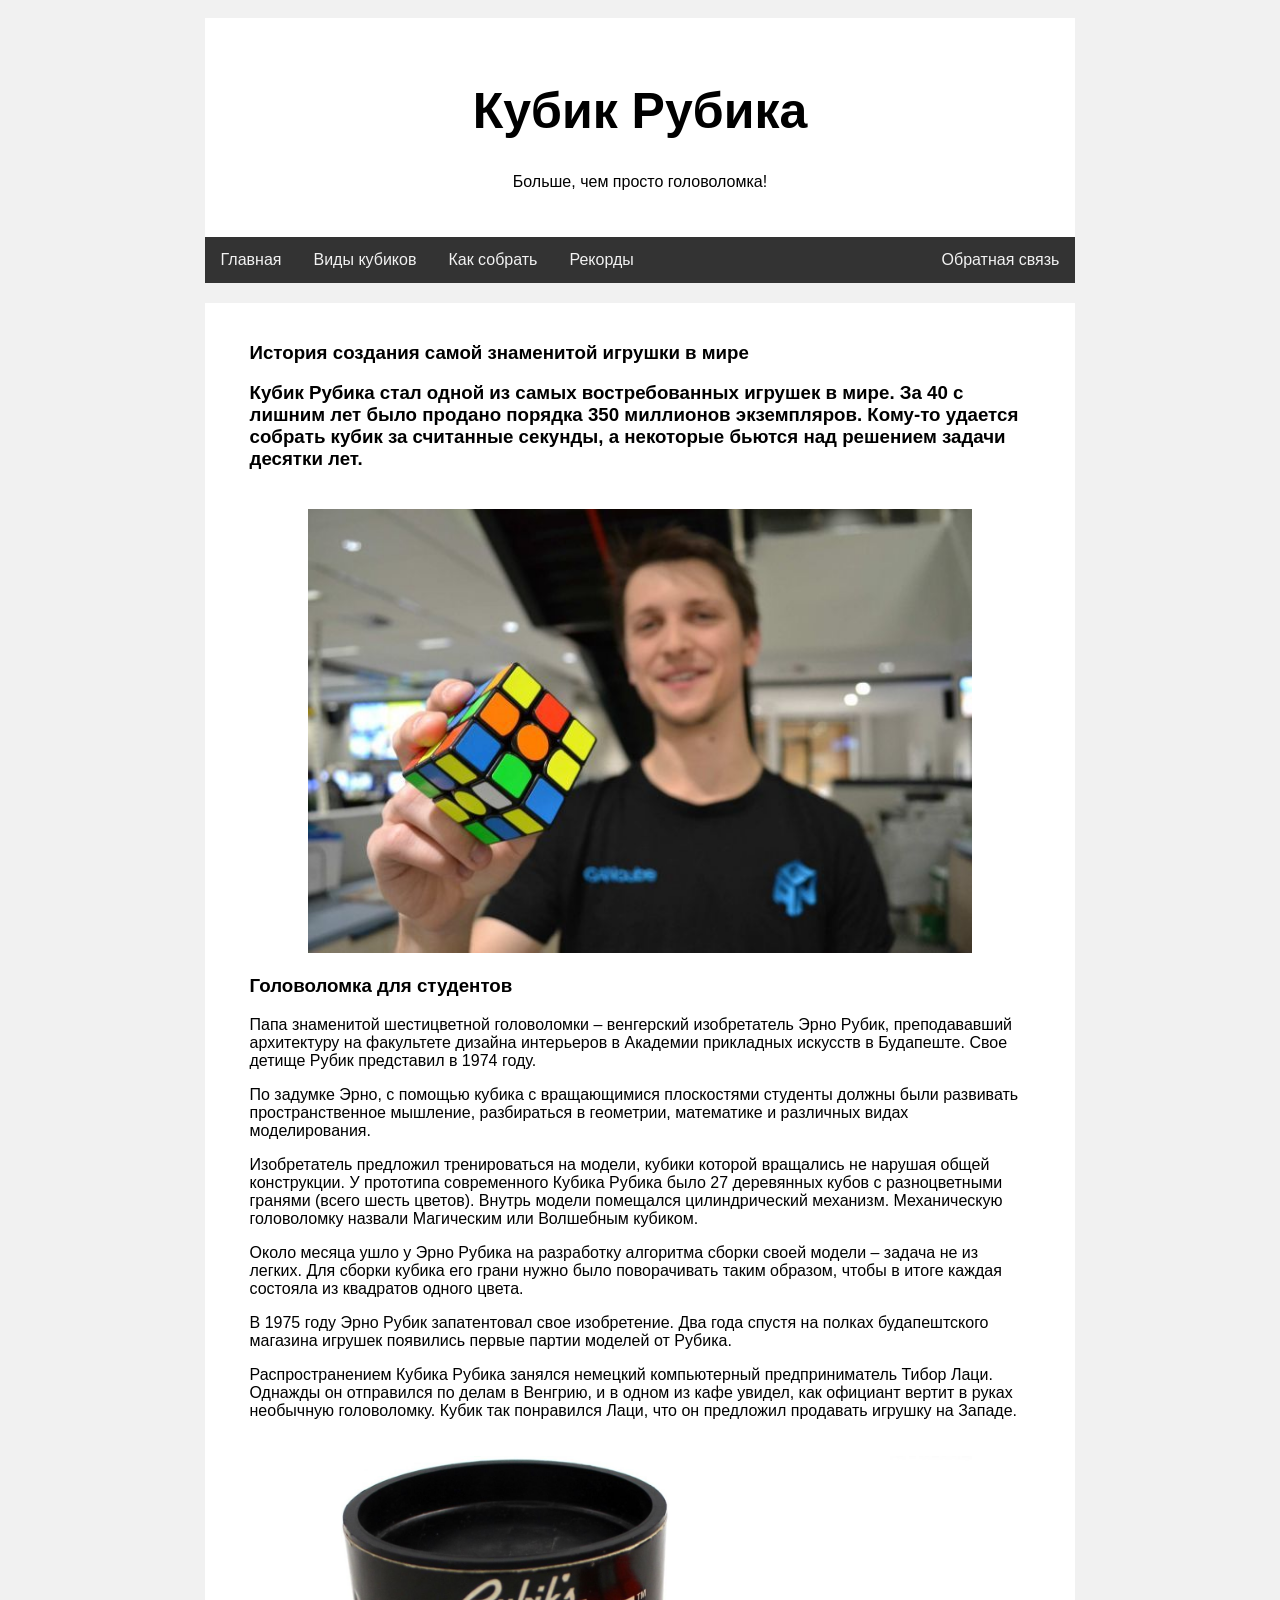
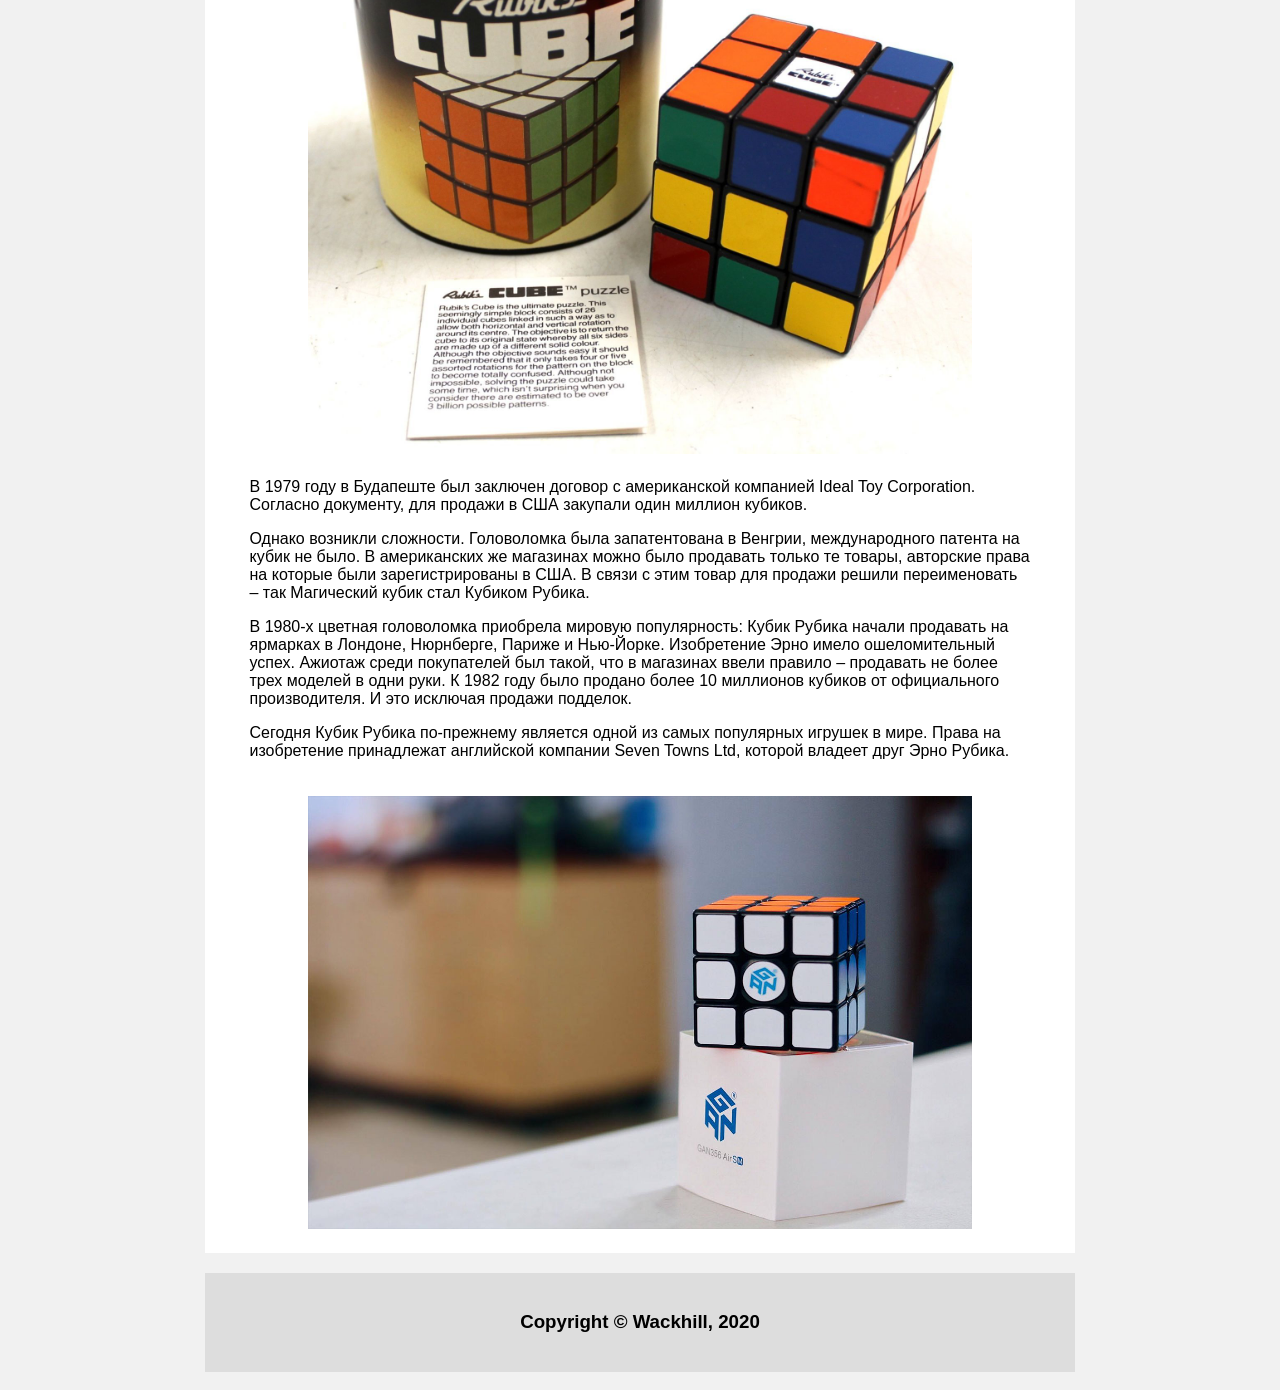
<file: index.htm>
<!DOCTYPE html>
<html>
<head>
  <title>Главная</title>
  <meta name="viewport" content="width=device-width, initial-scale=1.0">
  <meta name="description" content="Rubik's cube history"> 
  <meta name="keywords" content="Erne, Rubik, Rubik's, cube"> 
  <meta charset="UTF-8">
  <link rel="stylesheet" href="css/index.css">
</head>

<body>
<header>
  <h1>Кубик Рубика</h1>
  <p>Больше, чем просто головоломка!</p>
</header>

<nav>
  <a href="index.htm">Главная</a>
  <a href="cubes.htm">Виды кубиков</a>
  <a href="solution.htm">Как собрать</a>
  <a href="records.htm">Рекорды</a>
  <a href="feedback.htm" class="right-link">Обратная связь</a>
</nav>

<section>
  <article>
    <h1>История создания самой знаменитой игрушки в мире</h1>
    <h3><b>Кубик Рубика стал одной из самых востребованных игрушек в мире. За 40 с лишним лет было продано порядка 350 миллионов экземпляров. Кому-то удается собрать кубик за считанные секунды, а некоторые бьются над решением задачи десятки лет.</b></h3>
    <div class="img-container">
      <img src="images/felix.jpg" alt="">
    </div>
    <h3><b>Головоломка для студентов</b></h3>
    <p>Папа знаменитой шестицветной головоломки – венгерский изобретатель Эрно Рубик, преподававший архитектуру на факультете дизайна интерьеров в Академии прикладных искусств в Будапеште. Свое детище Рубик представил в 1974 году.</p>
    <p>По задумке Эрно, с помощью кубика с вращающимися плоскостями студенты должны были развивать пространственное мышление, разбираться в геометрии, математике и различных видах моделирования.</p>
    <p>Изобретатель предложил тренироваться на модели, кубики которой вращались не нарушая общей конструкции. У прототипа современного Кубика Рубика было 27 деревянных кубов с разноцветными гранями (всего шесть цветов). Внутрь модели помещался цилиндрический механизм. Механическую головоломку назвали Магическим или Волшебным кубиком.</p>
    <p>Около месяца ушло у Эрно Рубика на разработку алгоритма сборки своей модели – задача не из легких. Для сборки кубика его грани нужно было поворачивать таким образом, чтобы в итоге каждая состояла из квадратов одного цвета.</p>
    <p>В 1975 году Эрно Рубик запатентовал свое изобретение. Два года спустя на полках будапештского магазина игрушек появились первые партии моделей от Рубика.</p>
    <p>Распространением Кубика Рубика занялся немецкий компьютерный предприниматель Тибор Лаци. Однажды он отправился по делам в Венгрию, и в одном из кафе увидел, как официант вертит в руках необычную головоломку. Кубик так понравился Лаци, что он предложил продавать игрушку на Западе.</p>
    <div class="img-container">
      <img src="images/old_cube.jpg" alt="">
    </div>
    <p class="after-img-p">В 1979 году в Будапеште был заключен договор с американской компанией Ideal Toy Corporation. Согласно документу, для продажи в США закупали один миллион кубиков.</p>
    <p>Однако возникли сложности. Головоломка была запатентована в Венгрии, международного патента на кубик не было. В американских же магазинах можно было продавать только те товары, авторские права на которые были зарегистрированы в США. В связи с этим товар для продажи решили переименовать – так Магический кубик стал Кубиком Рубика.</p>
    <p>В 1980-х цветная головоломка приобрела мировую популярность: Кубик Рубика начали продавать на ярмарках в Лондоне, Нюрнберге, Париже и Нью-Йорке. Изобретение Эрно имело ошеломительный успех. Ажиотаж среди покупателей был такой, что в магазинах ввели правило – продавать не более трех моделей в одни руки. К 1982 году было продано более 10 миллионов кубиков от официального производителя. И это исключая продажи подделок.</p>
    <p>Сегодня Кубик Рубика по-прежнему является одной из самых популярных игрушек в мире. Права на изобретение принадлежат английской компании Seven Towns Ltd, которой владеет друг Эрно Рубика.</p>
    <div class="img-container">
      <img src="images/gan_cube.jpg" alt="">
    </div>
  </article>
</section>

<footer>
  <h3>Copyright © Wackhill, 2020</h3>
</footer>
</body>
</html>
</file>
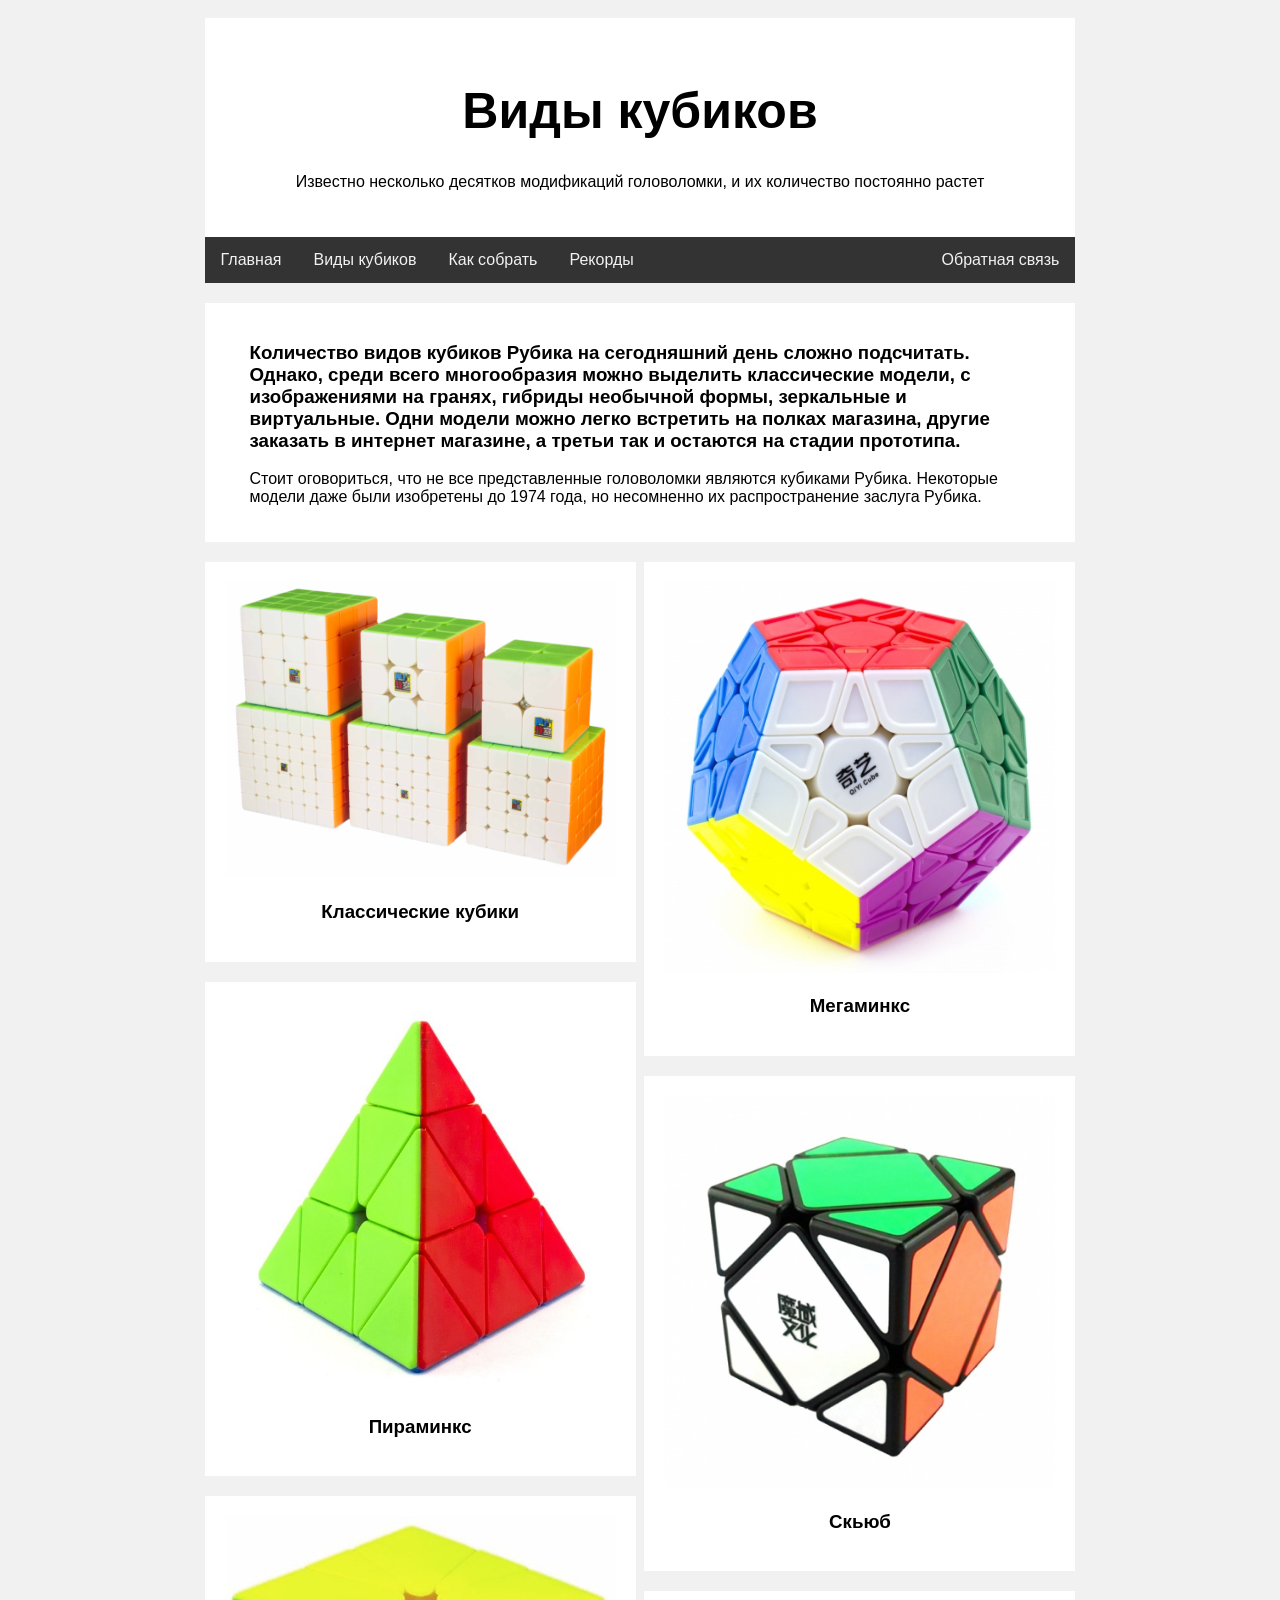
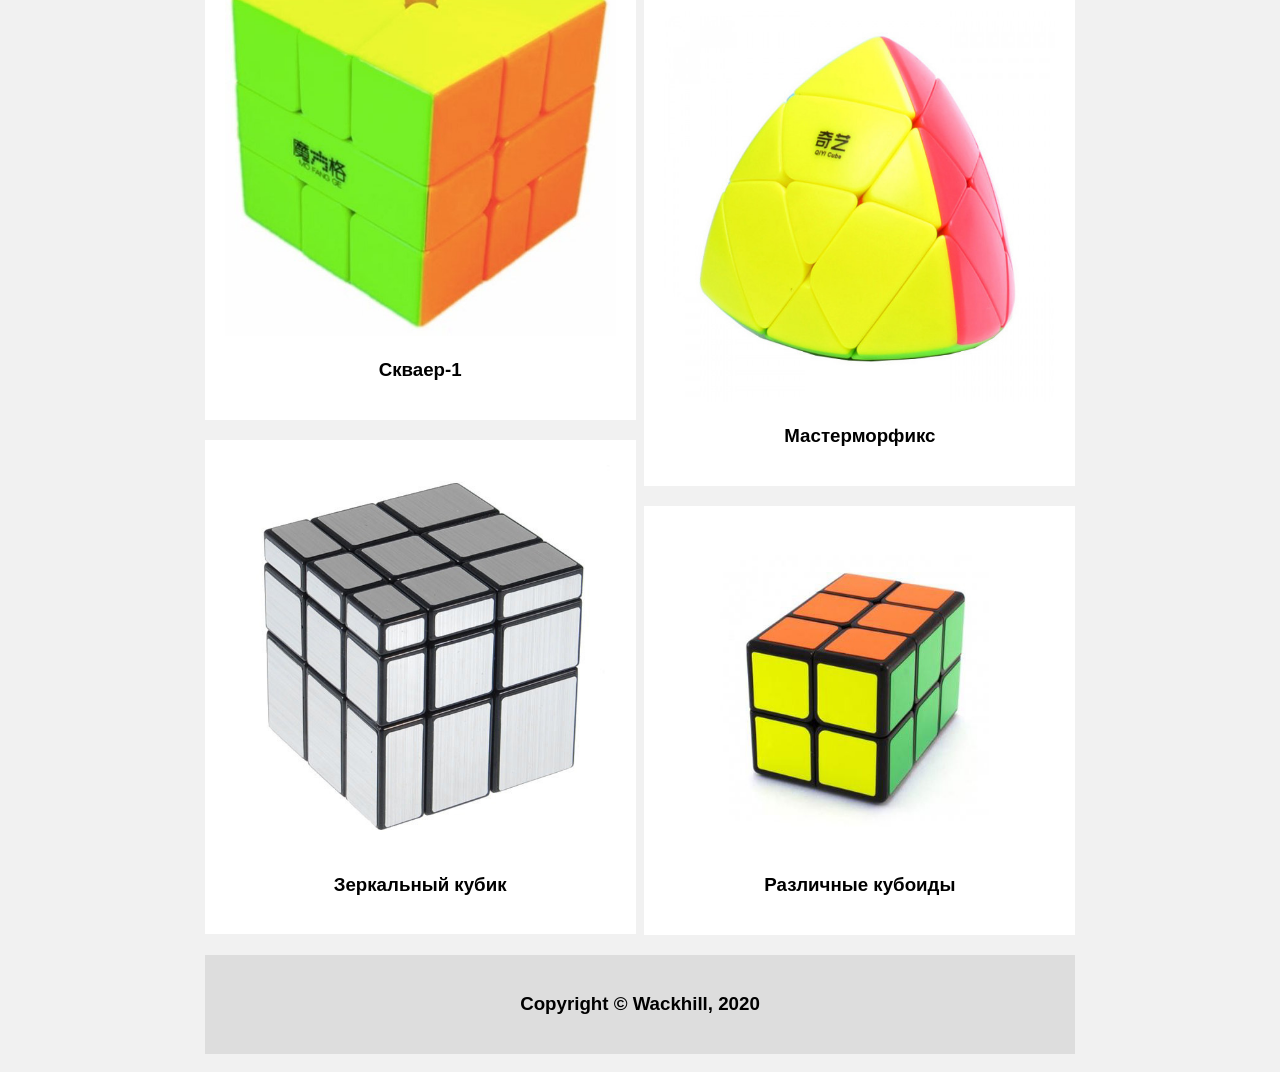
<file: cubes.htm>
<!DOCTYPE html>
<html>
<head>
  <title>Виды кубиков</title>
  <meta name="viewport" content="width=device-width, initial-scale=1.0">
  <meta name="description" content="Types of puzzles"> 
  <meta name="keywords" content="Rubik's, cube, puzzles, megaminks, skewb, pyrominx">
  <meta charset="UTF-8">
  <link rel="stylesheet" href="css/cubes.css">
</head>

<body>
  <header>
    <h1>Виды кубиков</h1>
    <p>Известно несколько десятков модификаций головоломки, и их количество постоянно растет</p>
  </header>

  <nav>
    <a href="index.htm">Главная</a>
    <a href="cubes.htm">Виды кубиков</a>
    <a href="solution.htm">Как собрать</a>
    <a href="records.htm">Рекорды</a>
    <a href="feedback.htm" class="right-link">Обратная связь</a>
  </nav>

  <section>
    <div class="miniheader">
      <h3>Количество видов кубиков Рубика на сегодняшний день сложно подсчитать. Однако, среди всего многообразия можно выделить классические модели, с изображениями на гранях, гибриды необычной формы, зеркальные и виртуальные. Одни модели можно легко встретить на полках магазина, другие заказать в интернет магазине, а третьи так и остаются на стадии прототипа.</h3>
      <p>Стоит оговориться, что не все представленные головоломки являются кубиками Рубика. Некоторые модели даже были изобретены до 1974 года, но несомненно их распространение заслуга Рубика.</p>
    </div>
    <div class="two-column-container">
      <div class="left-box">
        <img src="images/cubes_set.jpg" class="card-img">
        <h3 class="card-text">Классические кубики</h3>
      </div>
      <div class="right-box">
        <img src="images/megaminks.jpg" class="card-img">
        <h3 class="card-text">Мегаминкс</h3>
      </div>
      <div class="left-box">
        <img src="images/pyrominx.jpg" class="card-img">
        <h3 class="card-text">Пираминкс</h3>
      </div>
      <div class="right-box">
        <img src="images/skewb.jpg" class="card-img">
        <h3 class="card-text">Скьюб</h3>
      </div>
      <div class="left-box">
        <img src="images/square1.jpg" class="card-img">
        <h3 class="card-text">Скваер-1</h3>
      </div>
      <div class="right-box">
        <img src="images/mastermorphix.jpg" class="card-img">
        <h3 class="card-text">Мастерморфикс</h3>
      </div>
      <div class="left-box">
        <img src="images/mirror.jpg" class="card-img">
        <h3 class="card-text">Зеркальный кубик</h3>
      </div>
      <div class="right-box">
        <img src="images/cuboid.jpg" class="card-img">
        <h3 class="card-text">Различные кубоиды</h3>
      </div>
    </div>
  </section>

  <footer>
    <h3>Copyright © Wackhill, 2020</h3>
  </footer>
</body>
</html>
</file>
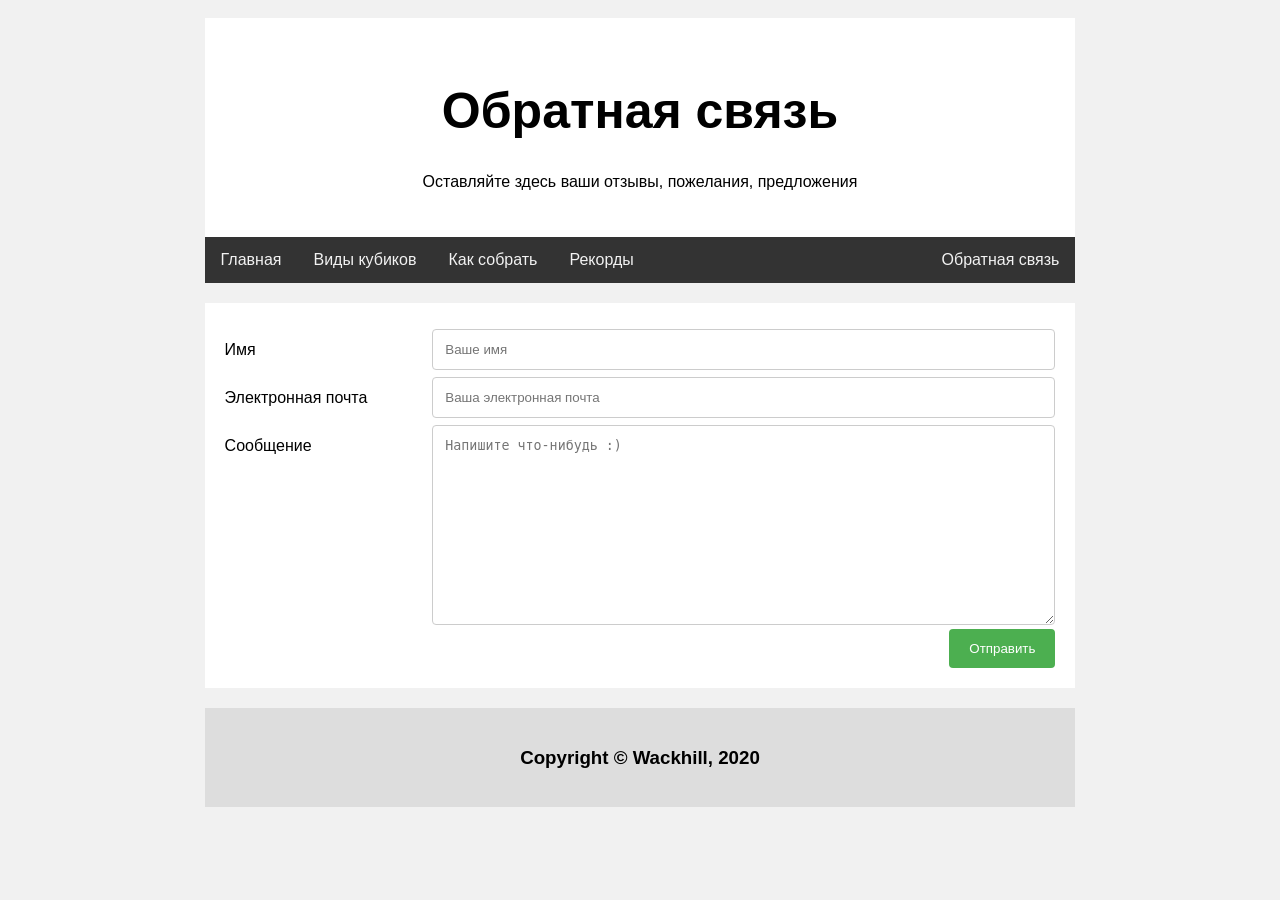
<file: feedback.htm>
<!DOCTYPE html>
<html>
<head>
  <title>Обратная связь</title>
  <meta name="viewport" content="width=device-width, initial-scale=1.0">
  <meta name="description" content="Feedback"> 
  <meta name="keywords" content="feedback">
  <meta charset="UTF-8">
  <link rel="stylesheet" href="css/feedback.css">
</head>

<body>
  <header>
    <h1>Обратная связь</h1>
    <p>Оставляйте здесь ваши отзывы, пожелания, предложения</p>
  </header>

  <nav>
    <a href="index.htm">Главная</a>
    <a href="cubes.htm">Виды кубиков</a>
    <a href="solution.htm">Как собрать</a>
    <a href="records.htm">Рекорды</a>
    <a href="feedback.htm" class="right-link">Обратная связь</a>
  </nav>

  <section>
    <article>
      <form>
        <div class="row">
          <div class="col-25">
            <label for="fname">Имя</label>
          </div>
          <div class="col-75">
            <input type="text" id="fname" name="firstname" placeholder="Ваше имя">
          </div>
        </div>
        <div class="row">
          <div class="col-25">
            <label for="email">Электронная почта</label>
          </div>
          <div class="col-75">
            <input type="text" id="email" name="email" placeholder="Ваша электронная почта">
          </div>
        </div>
        <div class="row">
          <div class="col-25">
            <label for="message">Сообщение</label>
          </div>
          <div class="col-75">
            <textarea id="message" name="message" placeholder="Напишите что-нибудь :)" class="message-field-style"></textarea>
          </div>
        </div>
        <div class="row">
          <input type="submit" value="Отправить">
        </div>
        </form>
    </article>
  </section>

  <footer>
    <h3>Copyright © Wackhill, 2020</h3>
  </footer>
</body>
</html>
</file>
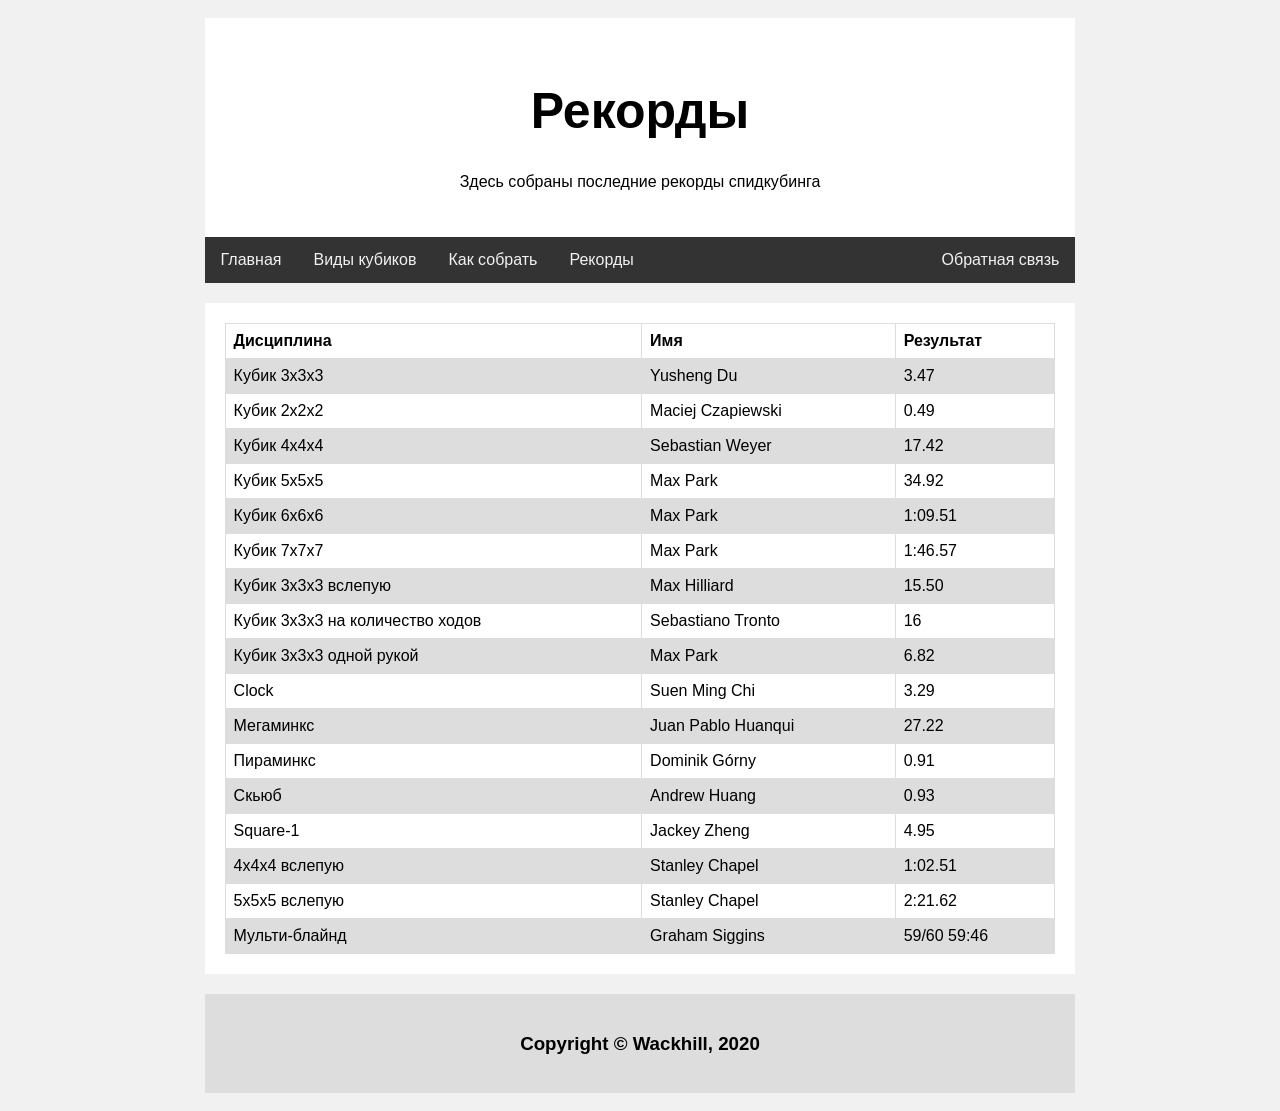
<file: records.htm>
<!DOCTYPE html>
<html>
<head>
  <title>Рекорды</title>
  <meta name="viewport" content="width=device-width, initial-scale=1.0">
  <meta name="description" content="Rubik's cube records"> 
  <meta name="keywords" content="Rubik's, cube, records, Yusheng, Park, Graham">
  <meta charset="UTF-8">
  <link rel="stylesheet" href="css/records.css">
</head>

<body>
  <header>
    <h1>Рекорды</h1>
    <p>Здесь собраны последние рекорды спидкубинга</p>
  </header>

  <nav>
    <a href="index.htm">Главная</a>
    <a href="cubes.htm">Виды кубиков</a>
    <a href="solution.htm">Как собрать</a>
    <a href="records.htm">Рекорды</a>
    <a href="feedback.htm" class="right-link">Обратная связь</a>
  </nav>

  <section>
    <article>
      <div class="table-box-style">
      <table>
        <tr>
          <th>Дисциплина</th>
          <th>Имя</th>
          <th>Результат</th>
        </tr>
        <tr>
          <td>Кубик 3x3x3</td>
          <td>Yusheng Du</td>
          <td>3.47</td>
        </tr>
        <tr>
          <td>Кубик 2x2x2</td>
          <td>Maciej Czapiewski</td>
          <td>0.49</td>
        </tr>
        <tr>
          <td>Кубик 4x4x4</td>
          <td>Sebastian Weyer</td>
          <td>17.42</td>
        </tr>
        <tr>
          <td>Кубик 5x5x5</td>
          <td>Max Park</td>
          <td>34.92</td>
        </tr>
        <tr>
          <td>Кубик 6x6x6</td>
          <td>Max Park</td>
          <td>1:09.51</td>
        </tr>
        <tr>
          <td>Кубик 7x7x7</td>
          <td>Max Park</td>
          <td>1:46.57</td>
        </tr>
        <tr>
          <td>Кубик 3x3x3 вслепую</td>
          <td>Max Hilliard</td>
          <td>15.50</td>
        </tr>
        <tr>
          <td>Кубик 3x3x3 на количество ходов</td>
          <td>Sebastiano Tronto</td>
          <td>16</td>
        </tr>
        <tr>
          <td>Кубик 3x3x3 одной рукой</td>
          <td>Max Park</td>
          <td>6.82</td>
        </tr>
        <tr>
          <td>Clock</td>
          <td>Suen Ming Chi</td>
          <td>3.29</td>
        </tr>
        <tr>
          <td>Мегаминкс</td>
          <td>Juan Pablo Huanqui</td>
          <td>27.22</td>
        </tr>
        <tr>
          <td>Пираминкс</td>
          <td>Dominik Górny</td>
          <td>0.91</td>
        </tr>
        <tr>
          <td>Скьюб</td>
          <td>Andrew Huang</td>
          <td>0.93</td>
        </tr>
        <tr>
          <td>Square-1</td>
          <td>Jackey Zheng</td>
          <td>4.95</td>
        </tr>
        <tr>
          <td>4x4x4 вслепую</td>
          <td>Stanley Chapel</td>
          <td>1:02.51</td>
        </tr>
        <tr>
          <td>5x5x5 вслепую</td>
          <td>Stanley Chapel</td>
          <td>2:21.62</td>
        </tr>
        <tr>
          <td>Мульти-блайнд</td>
          <td>Graham Siggins</td>
          <td>59/60 59:46</td>
        </tr>
      </table>
    </div>
    </article>
  </section>

  <footer>
    <h3>Copyright © Wackhill, 2020</h3>
  </footer>
</body>
</html>
</file>
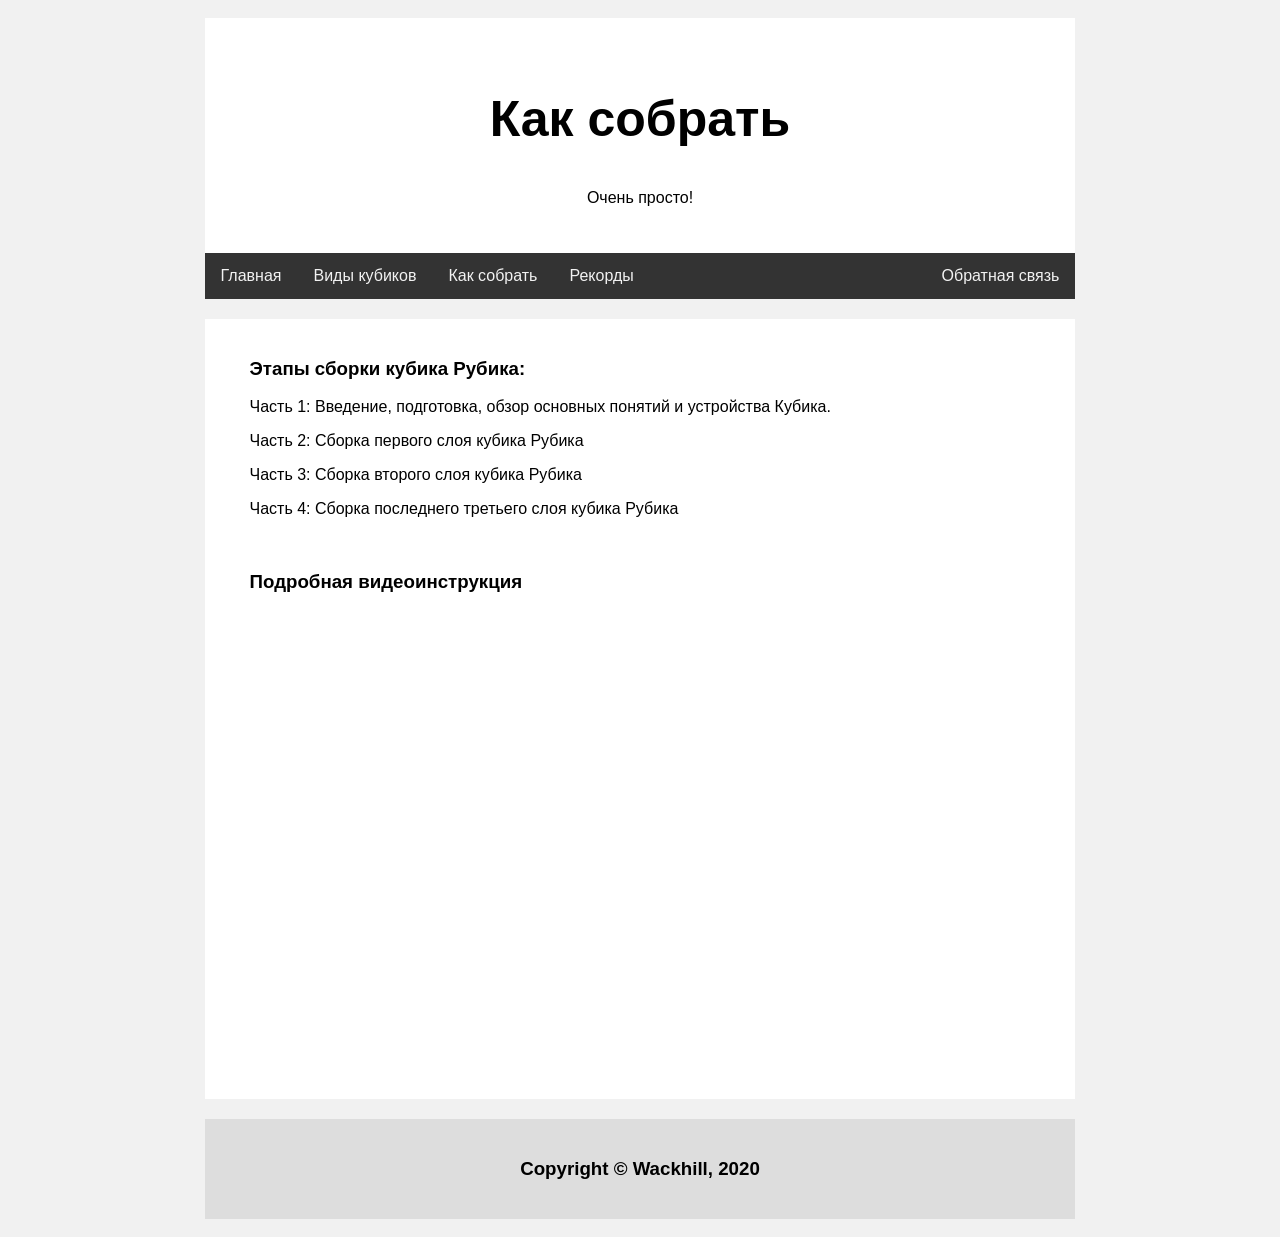
<file: solution.htm>
<!DOCTYPE html>
<html>
<head>
  <title>Как собрать</title>
  <meta name="viewport" content="width=device-width, initial-scale=1.0">
  <meta name="description" content="Rubik's cube solution"> 
  <meta name="keywords" content="Rubik's, cube, solve">
  <meta charset="UTF-8">
  <link rel="stylesheet" href="css/solution.css">
</head>

<body>
  <section>
    <header>
      <h1>Как собрать</h1>
      <p>Очень просто!</p>
    </header>

    <nav>
      <a href="index.htm">Главная</a>
      <a href="cubes.htm">Виды кубиков</a>
      <a href="solution.htm">Как собрать</a>
      <a href="records.htm">Рекорды</a>
      <a href="feedback.htm" class="right-link">Обратная связь</a>
    </nav>
  
    <article>
      <h3>Этапы сборки кубика Рубика:</h3>
      <p>Часть 1: Введение, подготовка, обзор основных понятий и устройства Кубика.</p>
      <p>Часть 2: Сборка первого слоя кубика Рубика</p>
      <p>Часть 3: Сборка второго слоя кубика Рубика</p>
      <p>Часть 4: Сборка последнего третьего слоя кубика Рубика</p>
      <br>
      <h3>Подробная видеоинструкция</h3>
      <div class="video-container">
        <iframe src="https://www.youtube.com/embed/SLK3PaeG25Y" frameborder="0" allow="accelerometer; autoplay; encrypted-media; gyroscope; picture-in-picture" allowfullscreen></iframe>
      </div>
    </srticle>
  </section>

  <footer>
    <h3>Copyright © Wackhill, 2020</h3>
  </footer>
</body>
</html>
</file>
<file: css/index.css>
* {
    box-sizing: border-box;
  }
  
  body {
    font-family: Arial;
    padding: 10px;
    background: #f1f1f1;
  }
  
  body header {
    padding: 30px;
    text-align: center;
    background: white;
    margin-left: 15%;
    margin-right: 15%;
  }
  
  body header h1 {
    font-size: 50px;
  }
  
  body nav {
    overflow: hidden;
    background-color: #333;
    margin-left: 15%;
    margin-right: 15%;
  }
  
  body nav a {
    float: left;
    display: block;
    color: #f2f2f2;
    text-align: center;
    padding: 14px 16px;
    text-decoration: none;
  }

  .right-link {
    float:right
  }
  
  body nav a:hover {
    background-color: #ddd;
    color: black;
  }

  body article {
    background-color: white;
    padding: 20px;
    margin-top: 20px;
    margin-left: 15%;
    margin-right: 15%;
  }
  
  body article p, h1, h3 {
    margin-left: 3%;
    margin-right: 3%;
  }
  
  body footer {
    padding: 20px;
    text-align: center;
    background: #ddd;
    margin-top: 20px;
    margin-left: 15%;
    margin-right: 15%;
  }
  
  .img-container {
    text-align: center;
    display: block;
  }

  .img-container img {
    width: 80%;
    margin-top: 20px;
  }
  
.after-img-p {
  margin-top: 20px;
}

  @media screen and (max-width: 940px) {
    body nav a {
      float: none;
      width: 100%;
    }
    body nav, body article, body footer, body header {
      margin-left: 10%;
      margin-right: 10%;
    }
  }
  
  @media screen and (max-width: 600px) {
    body nav a {
      float: none;
      width: 100%;
    }
    body nav, body article, body footer, body header {
      margin-left: 5%;
      margin-right: 5%;
    }
  }
</file>
<file: css/cubes.css>
* {
    box-sizing: border-box;
  }
  
  body {
    font-family: Arial;
    padding: 10px;
    background: #f1f1f1;
  }
  
  body header {
    padding: 30px;
    text-align: center;
    background: white;
    margin-left: 15%;
    margin-right: 15%;
  }
  
  body header h1 {
    font-size: 50px;
  }
  
  body nav {
    overflow: hidden;
    background-color: #333;
    margin-left: 15%;
    margin-right: 15%;
  }
  
  body nav a {
    float: left;
    display: block;
    color: #f2f2f2;
    text-align: center;
    padding: 14px 16px;
    text-decoration: none;
  }

  .right-link {
    float:right
  }
  
  body nav a:hover {
    background-color: #ddd;
    color: black;
  }

  body article {
    background-color: white;
    padding: 20px;
    margin-top: 20px;
    margin-left: 15%;
    margin-right: 15%;
  }
  
  body article p, h1, h3 {
    margin-left: 3%;
    margin-right: 3%;
  }
  
  body footer {
    padding: 20px;
    text-align: center;
    background: #ddd;
    margin-top: 20px;
    margin-left: 15%;
    margin-right: 15%;
  }
  
  .img-container {
    text-align: center;
    display: block;
  }
  
  .miniheader {
    background-color: white;
    padding: 20px;
    margin-top: 20px;
    margin-left: 15%;
    margin-right: 15%;
  }
  
  .left-box {
    background-color: white;
    padding: 20px;
    margin-top: 20px;
    width: 49.5%;
    float: left;
  }
  
  .right-box {
    background-color: white;
    padding: 20px;
    margin-top: 20px;
    width: 49.5%;
    float: right;
  }
  
  .miniheader p, h1, h3 {
    margin-left: 3%;
    margin-right: 3%;
  }
  
  body section:after {
    content: "";
    display: table;
    clear: both;
  }
  
  .two-column-container {
      margin-left: 15%; 
      margin-right: 15%;
  }

  .card-img {
    width: 100%;
  }

  .card-text {
    text-align: center;
  }

  .right-link {
    float:right
  }
  
  @media screen and (max-width: 940px) {
    body nav a {
      float: none;
      width: 100%;
    }
    body nav, .miniheader, body footer, body header, .two-column-container {
      margin-left: 10%;
      margin-right: 10%;
    }
    .left-box, .right-box {
        width: 100%;
    }
  }
  
  @media screen and (max-width: 600px) {
    body nav a {
      float: none;
      width: 100%;
    }
    body nav, .miniheader, body footer, body header, .two-column-container {
      margin-left: 5%;
      margin-right: 5%;
    }
  }
</file>
<file: css/feedback.css>
* {
  box-sizing: border-box;
}

body {
  font-family: Arial;
  padding: 10px;
  background: #f1f1f1;
}

body header {
  padding: 30px;
  text-align: center;
  background: white;
  margin-left: 15%;
  margin-right: 15%;
}

body header h1 {
  font-size: 50px;
}

body footer {
  padding: 20px;
  text-align: center;
  background: #ddd;
  margin-top: 20px;
  margin-left: 15%;
  margin-right: 15%;
}

body nav {
  overflow: hidden;
  background-color: #333;
  margin-left: 15%;
  margin-right: 15%;
}

body nav a {
  float: left;
  display: block;
  color: #f2f2f2;
  text-align: center;
  padding: 14px 16px;
  text-decoration: none;
}

.right-link {
  float:right
}

body nav a:hover {
  background-color: #ddd;
  color: black;
}

body article {
  background-color: white;
  padding: 20px;
  margin-top: 20px;
  margin-left: 15%;
  margin-right: 15%;
}

body article p, h1, h3 {
  margin-left: 3%;
  margin-right: 3%;
}

.row:after {
  content: "";
  display: table;
  clear: both;
}

input[type=text], select, textarea {
  width: 100%;
  padding: 12px;
  border: 1px solid #ccc;
  border-radius: 4px;
  resize: vertical;
}

label {
  padding: 12px 12px 12px 0;
  display: inline-block;
}

input[type=submit] {
  background-color: #4CAF50;
  color: white;
  padding: 12px 20px;
  border: none;
  border-radius: 4px;
  cursor: pointer;
  float: right;
}

input[type=submit]:hover {
  background-color: #45a049;
}

.col-25 {
  float: left;
  width: 25%;
  margin-top: 6px;
}

.col-75 {
  float: left;
  width: 75%;
  margin-top: 6px;
}

.right-link {
  float:right
}

.message-field-style {
  height:200px
}

@media screen and (max-width: 940px) {
  body nav a {
    float: none;
    width: 100%;
  }
  body nav, body article, body footer, body header {
    margin-left: 10%;
    margin-right: 10%;
  }
}

@media screen and (max-width: 600px) {
  body nav a {
    float: none;
    width: 100%;
  }
  body nav, body article, body footer, body header {
    margin-left: 5%;
    margin-right: 5%;
  }
  .col-25, .col-75, input[type=submit] {
    width: 100%;
    margin-top: 0;
  }
}
</file>
<file: css/records.css>
* {
    box-sizing: border-box;
  }
  
  body {
    font-family: Arial;
    padding: 10px;
    background: #f1f1f1;
  }
  
  body header {
    padding: 30px;
    text-align: center;
    background: white;
    margin-left: 15%;
    margin-right: 15%;
  }
  
  body header h1 {
    font-size: 50px;
  }
  
  body nav {
    overflow: hidden;
    background-color: #333;
    margin-left: 15%;
    margin-right: 15%;
  }
  
  body nav a {
    float: left;
    display: block;
    color: #f2f2f2;
    text-align: center;
    padding: 14px 16px;
    text-decoration: none;
  }

  .right-link {
    float:right
  }
  
  body nav a:hover {
    background-color: #ddd;
    color: black;
  }

  body article {
    background-color: white;
    padding: 20px;
    margin-top: 20px;
    margin-left: 15%;
    margin-right: 15%;
  }
  
  body article p, h1, h3 {
    margin-left: 3%;
    margin-right: 3%;
  }
  
  body footer {
    padding: 20px;
    text-align: center;
    background: #ddd;
    margin-top: 20px;
    margin-left: 15%;
    margin-right: 15%;
  }

  table {
    font-family: arial, sans-serif;
    border-collapse: collapse;
    width: 100%;
  }
  
  td, th {
    border: 1px solid #dddddd;
    text-align: left;
    padding-left: 8px;
    padding-right: 8px;
    padding-top: 8px;
    padding-bottom: 8px;
  }
  
  tr:nth-child(even) {
    background-color: #dddddd;
  }

  .right-link {
    float:right
  }

  .table-box-style {
    margin-left: 0%; margin-right: 0%;
  }
  
  @media screen and (max-width: 940px) {
    body nav a {
      float: none;
      width: 100%;
    }
    body nav, body article, body footer, body header {
      margin-left: 10%;
      margin-right: 10%;
    }
  }
  
  @media screen and (max-width: 600px) {
    body {
      padding: 0px;
    }
    body nav a {
      float: none;
      width: 100%;
    }
    body nav, body article, body footer, body header {
      margin-left: 1%;
      margin-right: 1%;
    }
    td, th {
      padding-left: 1px;
      padding-right: 1px;
    }
  }
</file>
<file: css/solution.css>
* {
    box-sizing: border-box;
  }
  
  body {
    font-family: Arial;
    padding: 10px;
    background: #f1f1f1;
  }
  
  body header {
    padding: 30px;
    text-align: center;
    background: white;
    margin-left: 15%;
    margin-right: 15%;
  }
  
  body header h1 {
    font-size: 50px;
  }
  
  body nav {
    overflow: hidden;
    background-color: #333;
    margin-left: 15%;
    margin-right: 15%;
  }
  
  body nav a {
    float: left;
    display: block;
    color: #f2f2f2;
    text-align: center;
    padding: 14px 16px;
    text-decoration: none;
  }

  .right-link {
    float:right
  }
  
  body nav a:hover {
    background-color: #ddd;
    color: black;
  }

  body article {
    background-color: white;
    padding: 20px;
    margin-top: 20px;
    margin-left: 15%;
    margin-right: 15%;
  }
  
  body article p, h1, h3 {
    margin-left: 3%;
    margin-right: 3%;
  }
  
  body footer {
    padding: 20px;
    text-align: center;
    background: #ddd;
    margin-top: 20px;
    margin-left: 15%;
    margin-right: 15%;
  }
  
  .img-container {
    text-align: center;
    display: block;
  }
  
  iframe {
    display: block;
    margin: 0 auto;
    width: 80%; 
 }
 
 .video-container {
     position: relative;
     padding-bottom: 56.25%;
     height: 0;
 }
 
 .video-container iframe {
     position: absolute;
     top: 0;
     left: 0;
     width: 100%;
     height: 100%;
 }

 .right-link {
  float:right
}
 
 @media screen and (max-width: 940px) {
   body nav a {
     float: none;
     width: 100%;
   }
   body nav, body article, body footer, body header {
     margin-left: 10%;
     margin-right: 10%;
   }
   .left-box, .right-box {
       width: 100%;
   }
 }
 
 @media screen and (max-width: 600px) {
   body nav a {
     float: none;
     width: 100%;
   }
   body nav, body article, body footer, body header {
     margin-left: 5%;
     margin-right: 5%;
   }
 }
</file>
